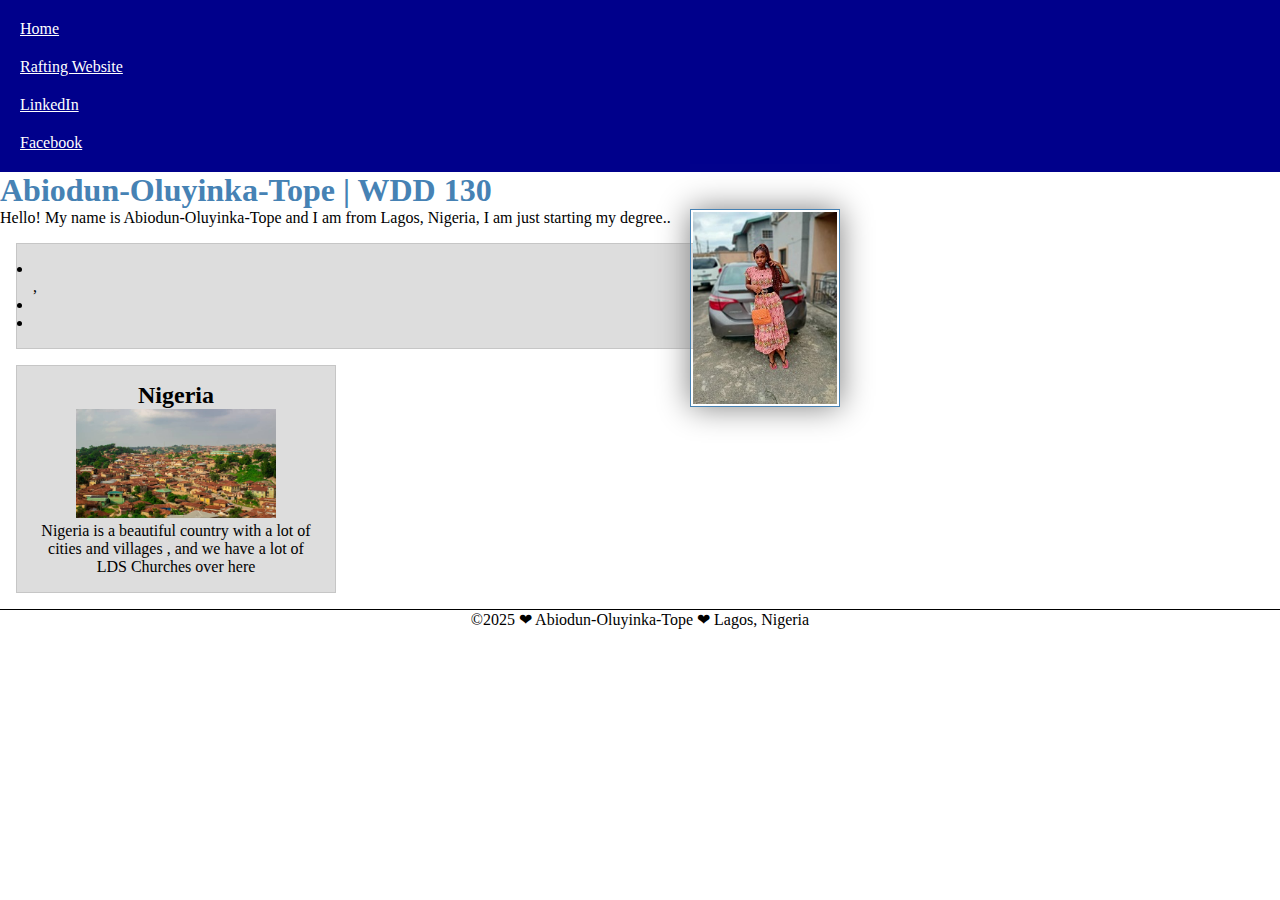
<file: index.html>
<!DOCTYPE html>
<html lang="en-US">
  <head> 
    <link rel="stylesheet" href="styles/styles.css">
    <meta charset="UTF-8"> 
    <meta name="viewport" content="width=device-width,initial-scale-1.0"> 
    <title>Abiodun-Oluyinka-Tope | WDD 130</title>
    <meta name="description" content="Abiodun-Oluyinka-Tope's BYU-Idaho WDD 130 course hoem page">
    <meta name="author" content="Abiodun-Oluyinka-Tope">
    <link rel="stylesheet" href="styles/styles.css">
  </head>
  <body>
    <header>
      <nav>
        <a href="#">Home</a>
        <a href="wwr">Rafting Website</a>
        <a href="https://linkedin.com">LinkedIn</a>
        <a href="https://facebook.com">Facebook</a>
      </nav>
    </header>   
    <main>
      <h1>Abiodun-Oluyinka-Tope | WDD 130</h1>
      <img src="images/profile.jpg" alt="Hello, my name is Abiodun-Oluyinka-Tope" width="200">
      <p>Hello! My name is Abiodun-Oluyinka-Tope and I am from Lagos, Nigeria, I am just starting my degree..</p>

      <ul class="box">
        <li><a href="https://www.churchofjesuschrist.org/temples/details/aba-nigeria-temple"></a></li>,
        <li><a href="https://www.churchofjesuschrist.org/temples/details/jordan-river-utah-temple"></a></li>
        <li><a href="https://www.churchofjesuschrist.org/temples/details/london-england-temple"></a></li>
      </ul>
    </main>
    <aside class="box">
      <h2>Nigeria</h2>
      <img src="images/Nigeria.jpg" alt="Rural areas in Nigeria">
      <p>Nigeria is a beautiful country with a lot of cities and villages , and we have a lot of LDS Churches over here</p>
    </aside>
    <footer>
      <p>©2025 ❤ Abiodun-Oluyinka-Tope ❤ Lagos, Nigeria </p>
    </footer>
  </body>
  <!-- modified 25th january 2025 -->
</html>
</file>
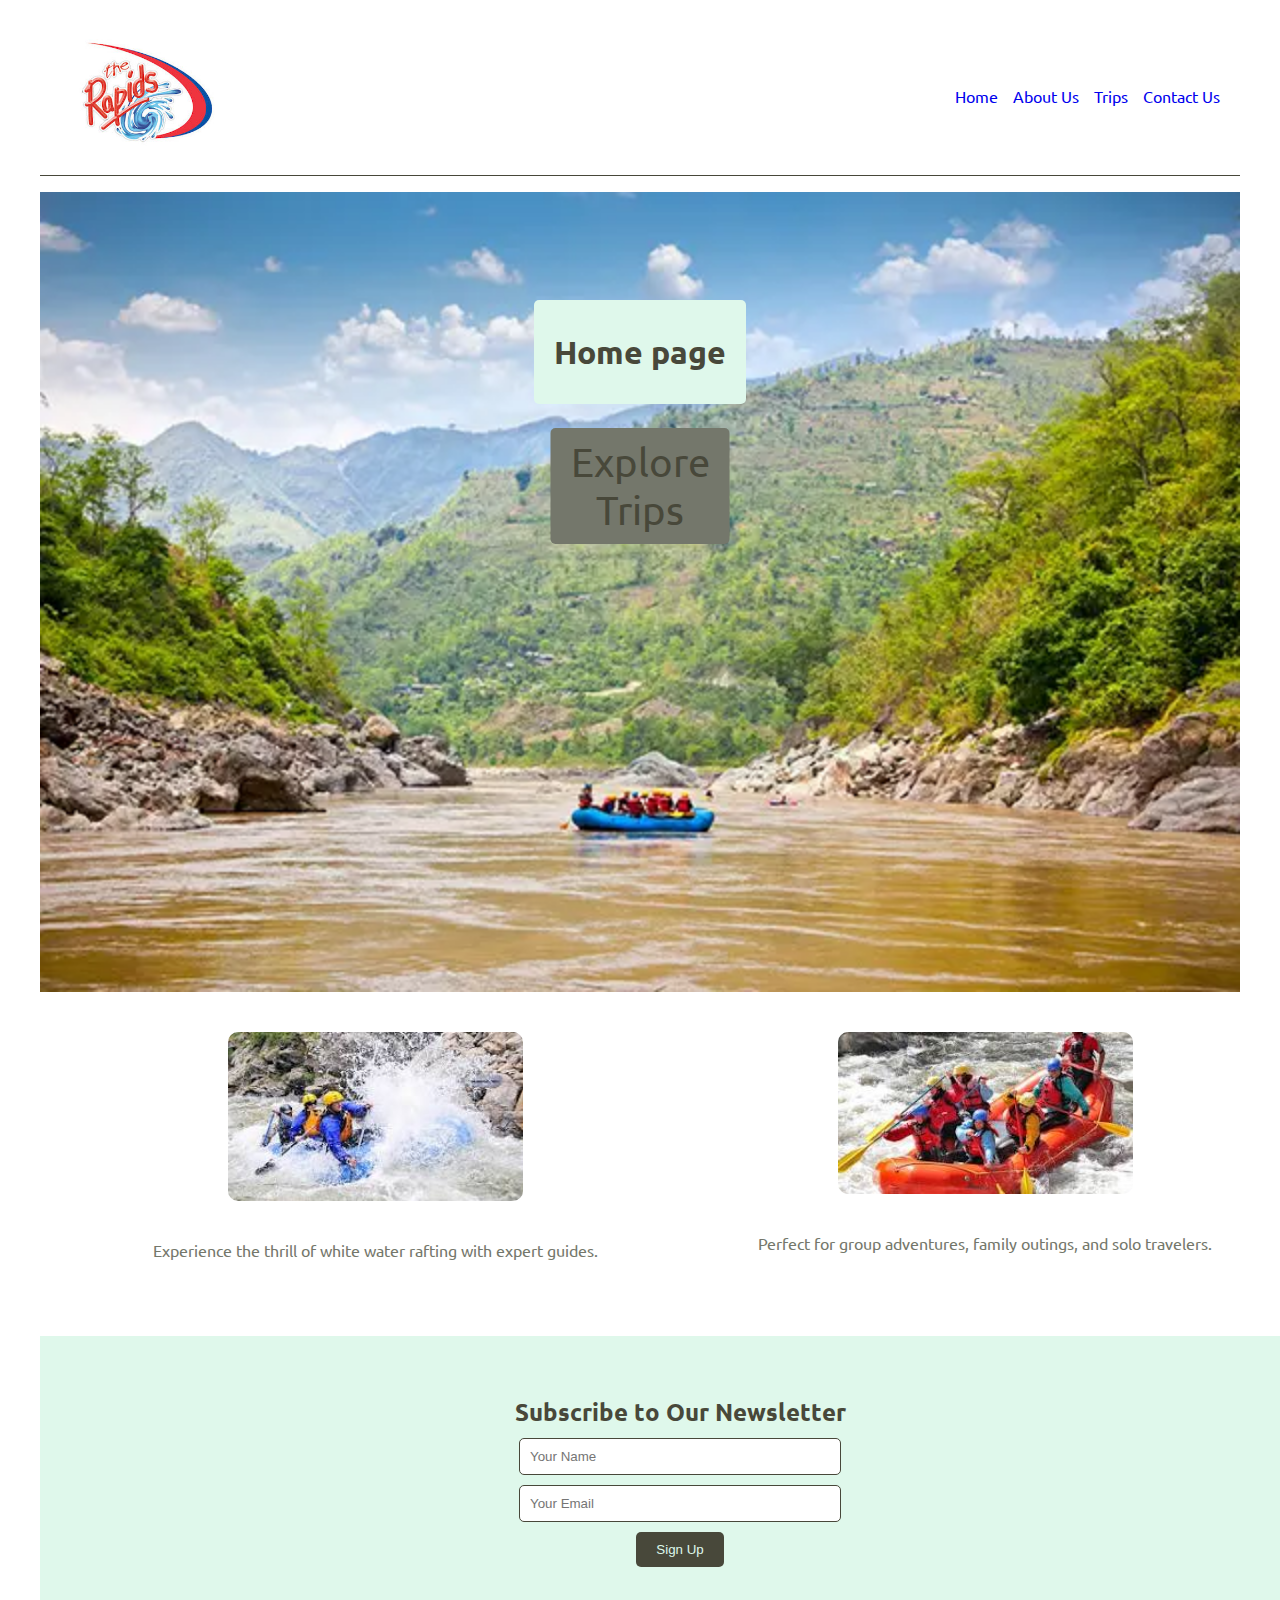
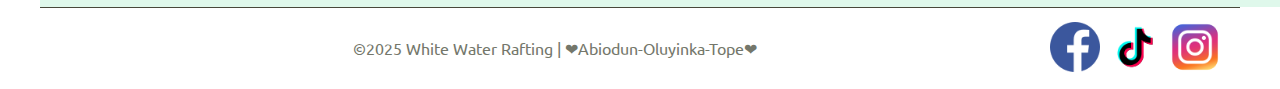
<file: wwr/index.html>
<!DOCTYPE html>
<html lang="en">
<head>
    <meta charset="UTF-8">
    <meta name="viewport" content="width=device-width, initial-scale=1.0">
    <title>White Water Rafting | Home page</title>
    <meta name="description" content="A website about white water rafting">
    <meta name="author" content="Abiodun-Oluyinka-Tope">
    <link rel="stylesheet" href="styles/rafting.css"> 
    
    <link rel="preconnect" href="https://fonts.googleapis.com">
    <link rel="preconnect" href="https://fonts.gstatic.com" crossorigin>
    <link href="https://fonts.googleapis.com/css2?family=Merriweather:wght@300;400;700;900&family=Ubuntu:wght@300;400;700&display=swap" rel="stylesheet">
</head>
<body>
    <header>
        <img  src="images/logo.jpg" alt="Logo">
        <nav>
            <a href="index.html">Home</a>
            <a href="about.html">About Us</a>
            <a href="trips.html">Trips</a>
            <a href="contact.html">Contact Us</a>
        </nav>
    </header>
    <main>
        <section class="master" id="hero-master">
            <img src="images/hero.webp" alt="Hero image">
            <div class="master-text" id="hero">
                <h1>Home page</h1>
                <div class="cta">
                    <a href="trips.html" class="cta-button">Explore Trips</a>
                </div>
            </div>
        </section>

        <section class="grid-layout">
            <div class="grid-item">
                <img src="images/water1.jpg" alt="Rafting Adventure">
                <p>Experience the thrill of white water rafting with expert guides.</p>
            </div>
            <div class="grid-item">
                <img src="images/water2.jpg" alt="Rafting Group">
                <p>Perfect for group adventures, family outings, and solo travelers.</p>
            </div>
        </section>
        
        <section class="newsletter">
            <h2>Subscribe to Our Newsletter</h2>
            <form>
                <input type="text" placeholder="Your Name" required>
                <input type="email" placeholder="Your Email" required>
                <button type="submit">Sign Up</button>
            </form>
        </section>
    </main>

    <footer>
        <p>©2025 White Water Rafting | ❤Abiodun-Oluyinka-Tope❤ </p>
        <nav class="sociallinks">
            <a href="https://www.facebook.com">
                <img src="images/facebook.webp" alt="Facebook">
            </a>
            <a href="https://www.tiktok.com">
                <img src="images/tiktok.webp" alt="TikTok">
            </a>
            <a href="https://www.instagram.com">
                <img src="images/instagram.webp" alt="Instagram">
            </a>
        </nav>
    </footer>  
</body>
</html>
</file>
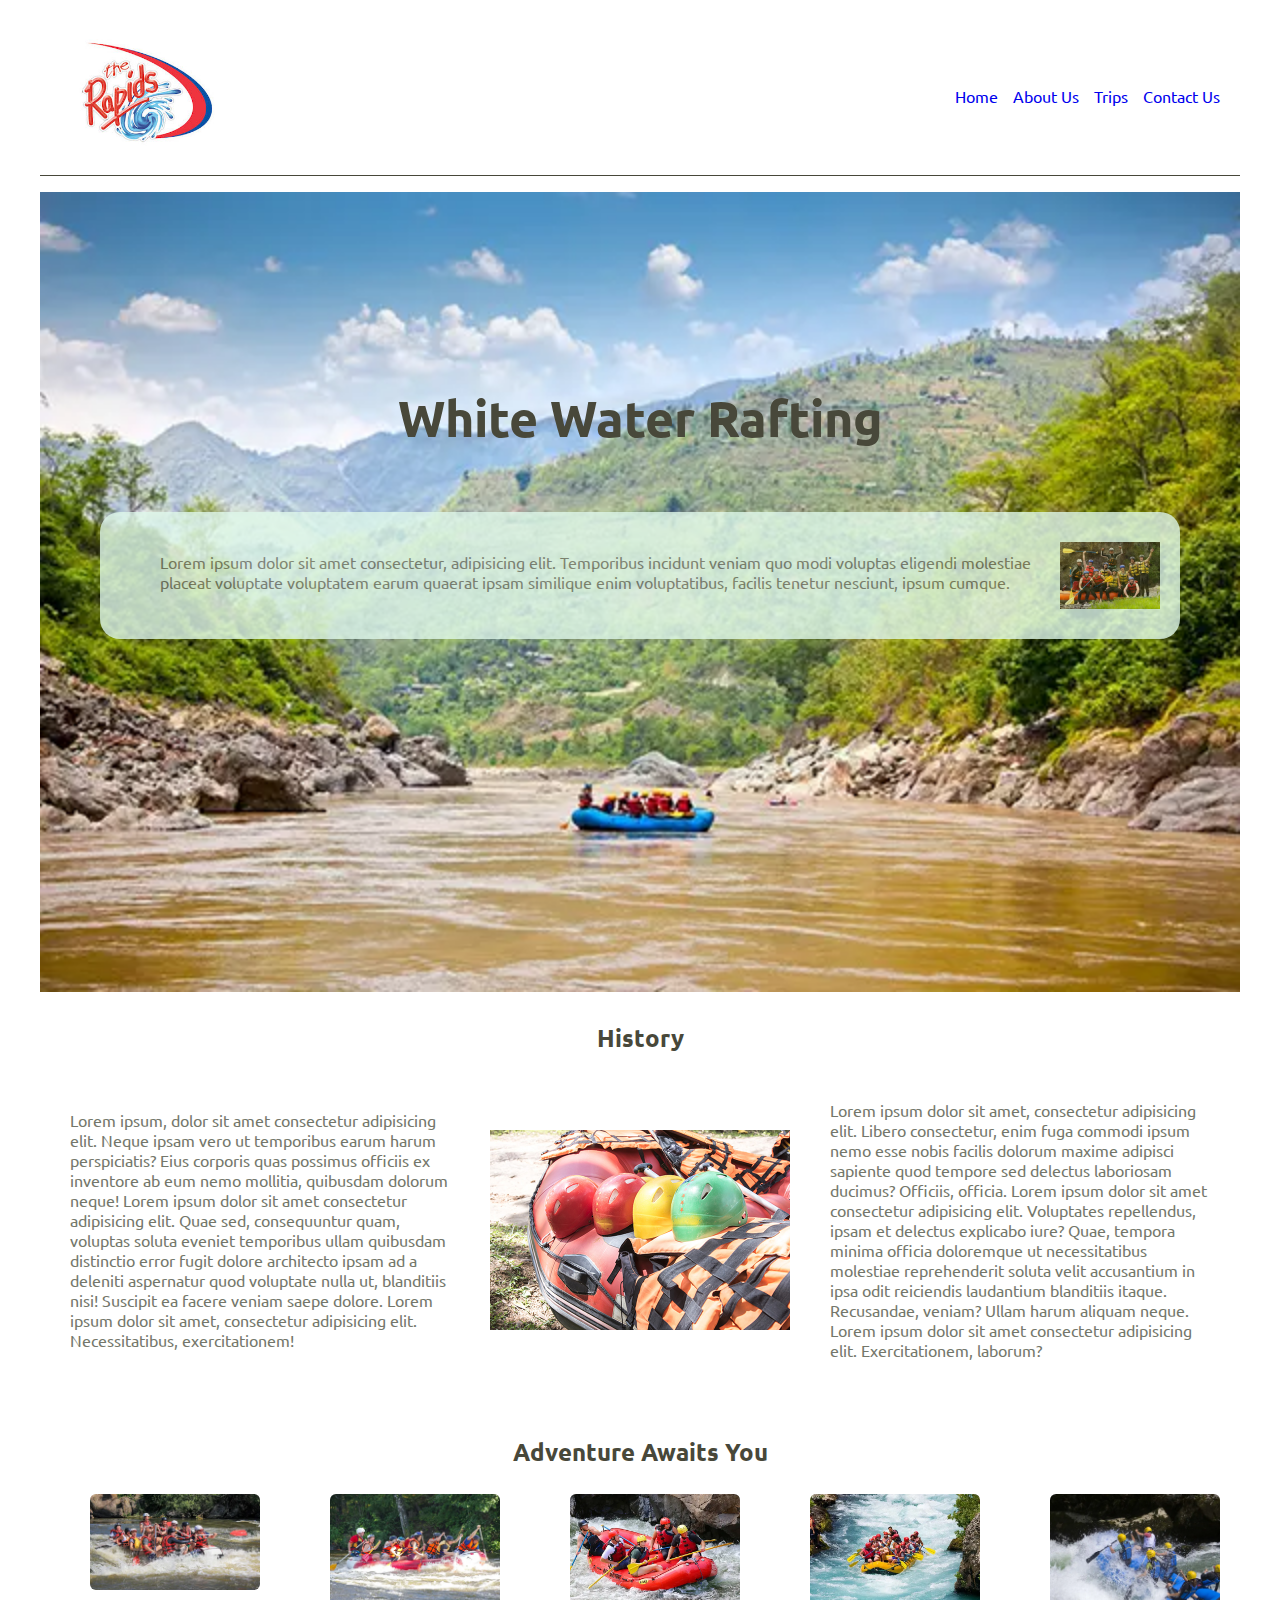
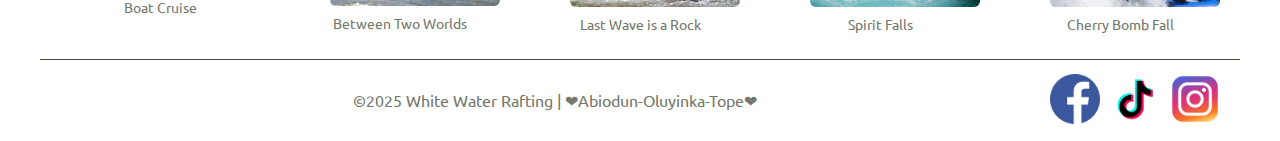
<file: wwr/about.html>
<!DOCTYPE html>
<html lang="en">
<head>
    <meta charset="UTF-8">
    <meta name="viewport" content="width=device-width, initial-scale=1.0">
    <title>White Water Rafting | About Us</title>
    <meta name="description" content="A website about white water rafting">
    <meta name="author" content="Abiodun-Oluyinka-Tope">
    <link rel="stylesheet" href="styles/rafting.css"> 
    
    <link rel="preconnect" href="https://fonts.googleapis.com">
    <link rel="preconnect" href="https://fonts.gstatic.com" crossorigin>
    <link href="https://fonts.googleapis.com/css2?family=Merriweather:wght@300;400;700;900&family=Ubuntu:wght@300;400;700&display=swap" rel="stylesheet">
</head>
<body>
    <header>
        <img  src="images/logo.jpg" alt="Logo">
        <nav>
            <a href="index.html">Home</a>
            <a href="about.html">About Us</a>
            <a href="trips.html">Trips</a>
            <a href="contact.html">Contact Us</a>
        </nav>
    </header>
    <main>
        <div class="hero">
            <img src="images/hero.webp" alt="Hero image">
            <h1>White Water Rafting</h1>
            <article>
                <img src="images/happyclient.webp" alt="Happy Client Image">
                <p>Lorem ipsum dolor sit amet consectetur, adipisicing elit. Temporibus incidunt veniam quo modi voluptas eligendi molestiae placeat voluptate voluptatem earum quaerat ipsam similique enim voluptatibus, facilis tenetur nesciunt, ipsum cumque.</p>
            </article>
        </div>
        <div class="section">
            <section>
                <h2>History</h2>
                <div class="content">
                    <p>Lorem ipsum, dolor sit amet consectetur adipisicing elit. Neque ipsam vero ut temporibus earum harum perspiciatis? Eius corporis quas possimus officiis ex inventore ab eum nemo mollitia, quibusdam dolorum neque! Lorem ipsum dolor sit amet consectetur adipisicing elit. Quae sed, consequuntur quam, voluptas soluta eveniet temporibus ullam quibusdam distinctio error fugit dolore architecto ipsam ad a deleniti aspernatur quod voluptate nulla ut, blanditiis nisi! Suscipit ea facere veniam saepe dolore. Lorem ipsum dolor sit amet, consectetur adipisicing elit. Necessitatibus, exercitationem!</p>
                    <img src="images/historyiimage.jpg" alt="History Image">
                    <p>Lorem ipsum dolor sit amet, consectetur adipisicing elit. Libero consectetur, enim fuga commodi ipsum nemo esse nobis facilis dolorum maxime adipisci sapiente quod tempore sed delectus laboriosam ducimus? Officiis, officia. Lorem ipsum dolor sit amet consectetur adipisicing elit. Voluptates repellendus, ipsam et delectus explicabo iure? Quae, tempora minima officia doloremque ut necessitatibus molestiae reprehenderit soluta velit accusantium in ipsa odit reiciendis laudantium blanditiis itaque. Recusandae, veniam? Ullam harum aliquam neque. Lorem ipsum dolor sit amet consectetur adipisicing elit. Exercitationem, laborum?</p>
                </div>
            </section>
        </div>
        <div class="section"> 
            <section>
                <h2>Adventure Awaits You</h2>
                <div class="gallery">
                    <figure>
                        <img src="images/rafing5.webp" alt="Rafting Image 1">
                        <figcaption>Boat Cruise</figcaption>
                    </figure>
                    <figure>
                        <img src="images/rafting4.webp" alt="Rafting Image 2">
                        <figcaption>Between Two Worlds</figcaption>
                    </figure>
                    <figure>
                        <img src="images/rafting3.webp" alt="Rafting Image 3">
                        <figcaption>Last Wave is a Rock</figcaption>
                    </figure>
                    <figure>
                        <img src="images/rafting2.webp" alt="Rafting Image 4"> 
                        <figcaption>Spirit Falls</figcaption>
                    </figure>
                    <figure>
                        <img src="images/rafting.webp" alt="Rafting Image 5">
                        <figcaption>Cherry Bomb Fall</figcaption>
                    </figure>
                </div>
            </section>
        </div>      
    </main>
    <footer>
        <p>©2025 White Water Rafting | ❤Abiodun-Oluyinka-Tope❤ </p>
        <nav class="sociallinks">
            <a href="https://www.facebook.com">
                <img src="images/facebook.webp" alt="Facebook">
            </a>
            <a href="https://www.tiktok.com">
                <img src="images/tiktok.webp" alt="TikTok">
            </a>
            <a href="https://www.instagram.com">
                <img src="images/instagram.webp" alt="Instagram">
            </a>
        </nav>
    </footer>    
</body>
</html>
</file>
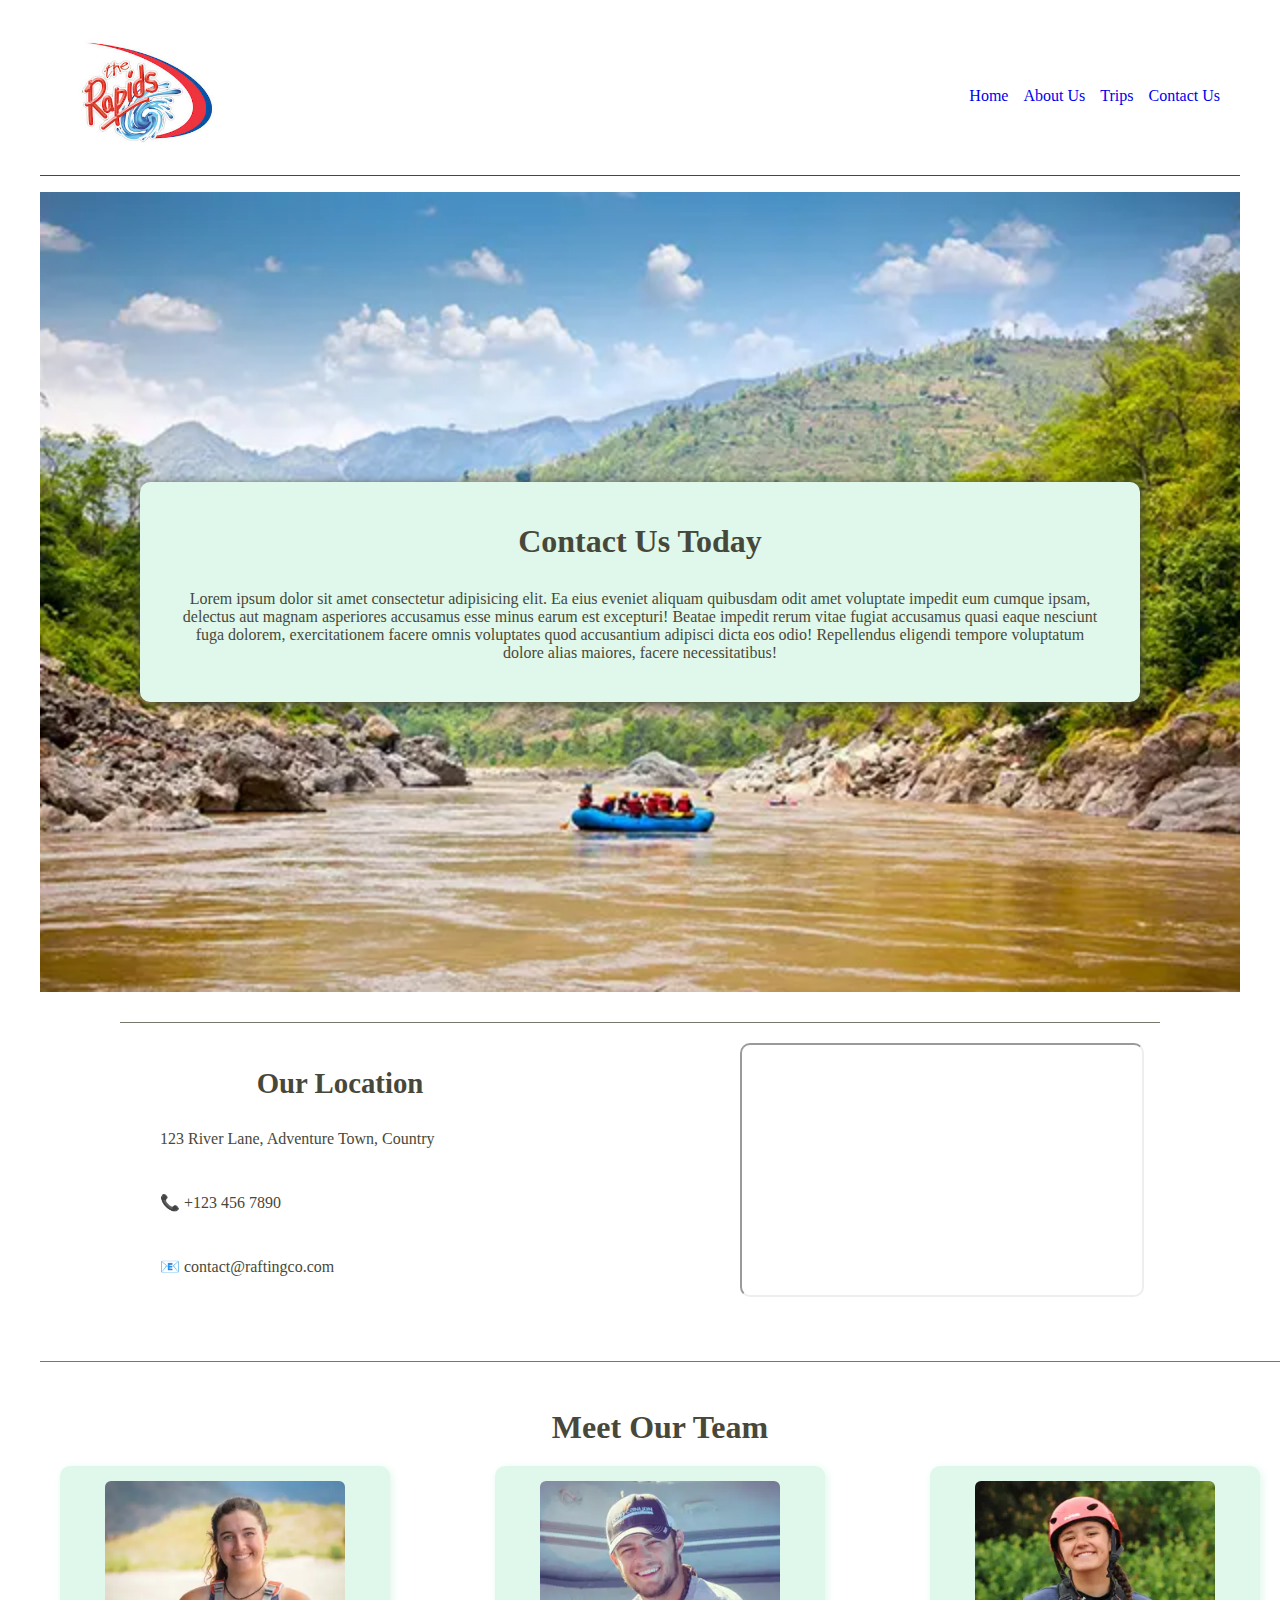
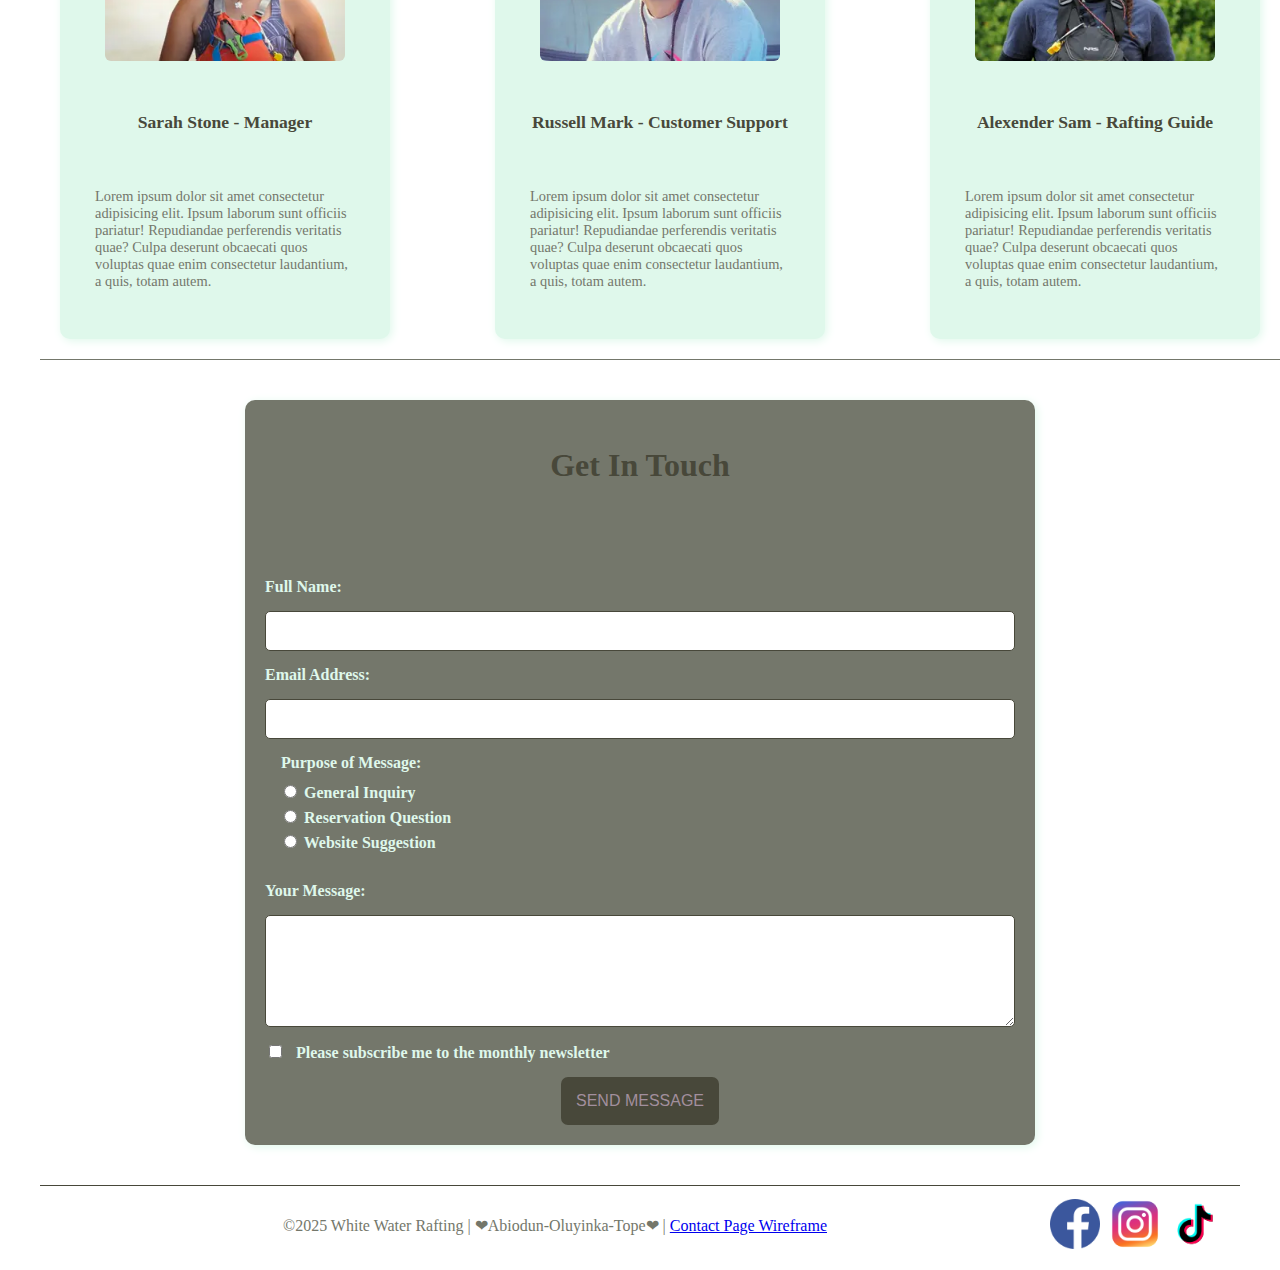
<file: wwr/contact.html>
<!DOCTYPE html>
<html lang="en">
<head>
    <meta charset="UTF-8">
    <meta name="viewport" content="width=device-width, initial-scale=1.0">
    <title>White Water Rafting | Contact Us</title>
    <meta name="description" content="White Water Rafting Contact Us page">
    <meta name="author" content="Abiodun-Oluyinka-Tope">
    <link rel="stylesheet" href="styles/rafting.css">

    <link rel="preconnect" href="https://fonts.googleapis.com">
    <link rel="preconnect" href="https://fonts.gstatic.com" crossorigin>
    <link href="https://fonts.googleapis.com/css2?family=Merriweather:wght@300;400&family=Roboto:ital,wght@0,100..900;1,100..900&display=swap" rel="stylesheet">
</head>
<body>
    <header id="main-header">
        <img src="images/logo.jpg" alt="Logo">  
        <nav id="main-nav">
            <a href="index.html">Home</a>
            <a href="about.html">About Us</a>
            <a href="trips.html">Trips</a>
            <a href="contact.html">Contact Us</a>
        </nav>
    </header>
    <main>
        <div id="contact-hero" class="contact">
            <img src="images/hero.webp" alt="Hero Image">
            <section id="hero-content" class="hero-content">
                <h1>Contact Us Today</h1>
                <p>Lorem ipsum dolor sit amet consectetur adipisicing elit. Ea eius eveniet aliquam quibusdam odit amet voluptate impedit eum cumque ipsam, delectus aut magnam asperiores accusamus esse minus earum est excepturi! Beatae impedit rerum vitae fugiat accusamus quasi eaque nesciunt fuga dolorem, exercitationem facere omnis voluptates quod accusantium adipisci dicta eos odio! Repellendus eligendi tempore voluptatum dolore alias maiores, facere necessitatibus!</p>
            </section>
        </div>
        <section id="company-info" class="company-info">
            <div id="conpany-text" class="company-text">
                <h2>Our Location</h2>
                <p>123 River Lane, Adventure Town, Country</p>
                <p>📞 +123 456 7890</p>
                <p>📧 contact@raftingco.com</p>
            </div>
            <div id="map-container" class="map-container">
                <iframe 
                    src="https://www.google.com/maps/embed?pb=..."
                    allowfullscreen loading="lazy">
                </iframe>
            </div>
        </section>

        <section id="team" class="team">
            <h2>Meet Our Team</h2>
            <div id="employed" class="employees">
                <div id="employ" class="employee">
                    <img src="images/employee1.jpg" alt="Employee 1">
                    <p>Sarah Stone - Manager</p>
                    <p>Lorem ipsum dolor sit amet consectetur adipisicing elit. Ipsum laborum sunt officiis pariatur! Repudiandae perferendis veritatis quae? Culpa deserunt obcaecati quos voluptas quae enim consectetur laudantium, a quis, totam autem.</p>
                </div>
                <div id="employ2" class="employee">
                    <img src="images/employee2.jpg" alt="Employee 2">
                    <p>Russell Mark - Customer Support</p>
                    <p>Lorem ipsum dolor sit amet consectetur adipisicing elit. Ipsum laborum sunt officiis pariatur! Repudiandae perferendis veritatis quae? Culpa deserunt obcaecati quos voluptas quae enim consectetur laudantium, a quis, totam autem.</p>
                </div>
                <div id="employ3" class="employee">
                    <img src="images/employee3.jpg" alt="Employee 3">
                    <p>Alexender Sam - Rafting Guide</p>
                    <p>Lorem ipsum dolor sit amet consectetur adipisicing elit. Ipsum laborum sunt officiis pariatur! Repudiandae perferendis veritatis quae? Culpa deserunt obcaecati quos voluptas quae enim consectetur laudantium, a quis, totam autem.</p>
                </div>
            </div>
        </section>

        <section id="contact-form" class="contact-form">
            <h2>Get In Touch</h2>
            <p>Send us a message today and we'll respond in 24 hours</p>
            <form id="message-form" action="#" method="post">
                <label for="name">Full Name:</label>
                <input type="text" id="name" name="name" required>
                <label for="email">Email Address:</label>
                <input type="email" id="email" name="email" required>
                <fieldset id="message-purpose">
                    <legend>Purpose of Message:</legend>
                    <label><input type="radio" name="purpose" value="general" required> General Inquiry</label>
                    <label><input type="radio" name="purpose" value="reservation"> Reservation Question</label>
                    <label><input type="radio" name="purpose" value="website"> Website Suggestion</label>
                </fieldset>
                <label for="message">Your Message:</label>
                <textarea id="message" name="message" rows="5" required></textarea>
                <label>
                    <input type="checkbox" name="newsletter"> Please subscribe me to the monthly newsletter
                </label>
                <div id="submit-button" class="button">
                    <button type="submit">SEND MESSAGE</button>
                </div>
            </form>
        </section>
    </main>
    <footer>
        <p>©2025 White Water Rafting | ❤Abiodun-Oluyinka-Tope❤ | <a href="https://app.moqups.com/c4ARljTBAgc2nL183npNF4ylN8tNFKzF/view/page/a761daf2a">Contact Page Wireframe</a></p>
        <nav class="sociallinks">
            <a href="https://facebook.com">
                <img src="images/facebook.webp" alt="Facebook">
            </a>
            <a href="https://facebook.com">
                <img src="images/instagram.webp" alt="Instagram">
            </a>
            <a href="https://www.tiktok.com">
                <img src="images/tiktok.webp" alt="TikTok">
            </a>
        </nav>
    </footer>
</body>
</html>
</file>
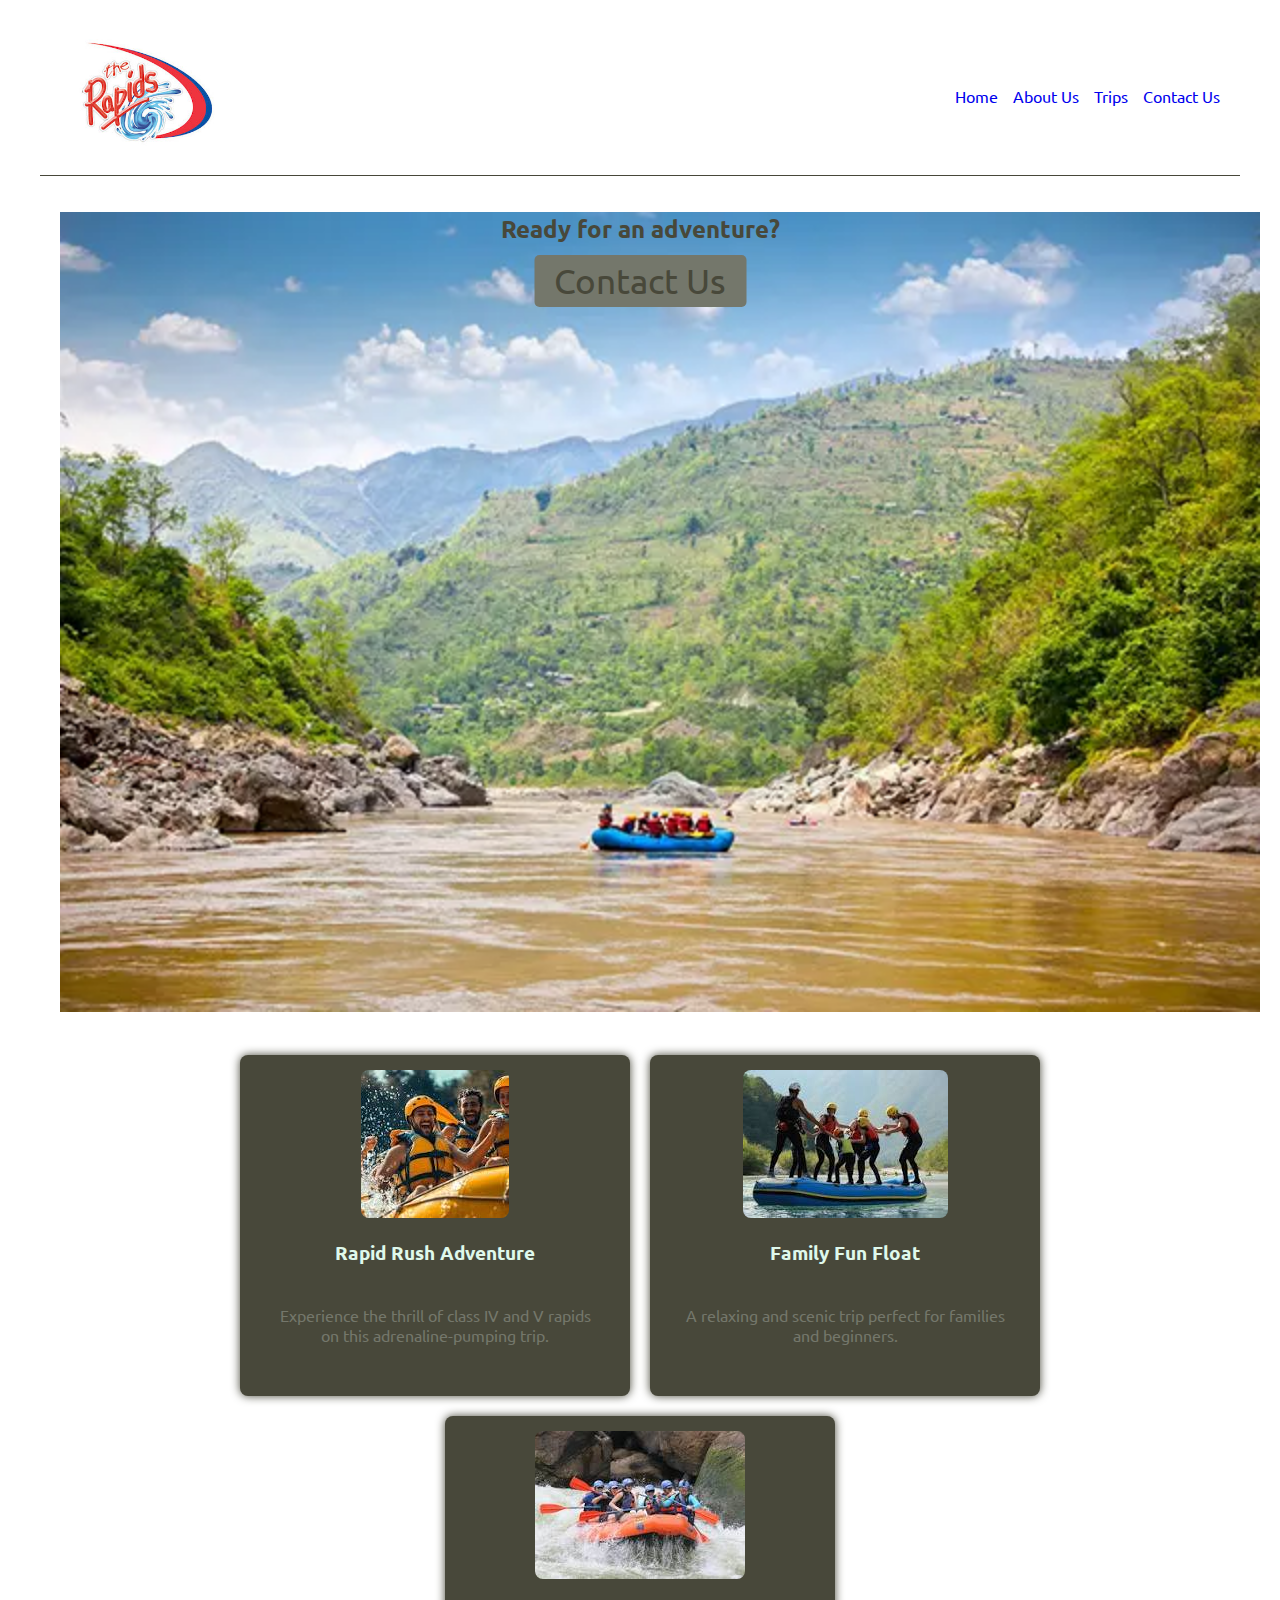
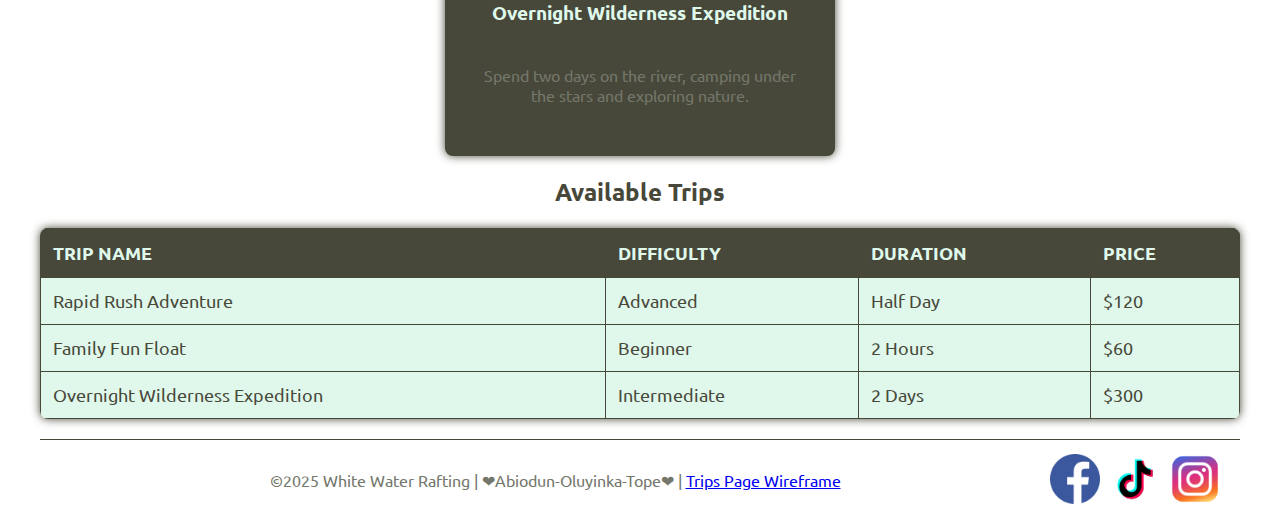
<file: wwr/trips.html>
<!DOCTYPE html>
<html lang="en">
<head>
    <meta charset="UTF-8">
    <meta name="viewport" content="width=device-width, initial-scale=1.0">
    <title>White Water Rafting | Trips page</title>
    <meta name="description" content="A website about white water rafting">
    <meta name="author" content="Abiodun-Oluyinka-Tope">
    <link rel="stylesheet" href="styles/rafting.css"> 
    
    <link rel="preconnect" href="https://fonts.googleapis.com">
    <link rel="preconnect" href="https://fonts.gstatic.com" crossorigin>
    <link href="https://fonts.googleapis.com/css2?family=Merriweather:wght@300;400;700;900&family=Ubuntu:wght@300;400;700&display=swap" rel="stylesheet">
</head>
<body>
    <header>
        <img  src="images/logo.jpg" alt="Logo">
        <nav>
            <a href="index.html">Home</a>
            <a href="about.html">About Us</a>
            <a href="trips.html">Trips</a>
            <a href="contact.html">Contact Us</a>
        </nav>
    </header>
    <main>
        <section class="cta-hero">
            <img src="images/hero.webp" alt="Hero image">
            <div class="cta-context">
                <h2>Ready for an adventure?</h2>
                <a href="contact.html" class="btn">Contact Us</a>
            </div>
        </section>
        
        <section class="trips">
            <article>
                <img src="images/trip1.jpg" alt="Exciting Rapids">
                <h3>Rapid Rush Adventure</h3>
                <p>Experience the thrill of class IV and V rapids on this adrenaline-pumping trip.</p>
            </article>
            <article>
                <img src="images/trip2.jpg" alt="Family Rafting">
                <h3>Family Fun Float</h3>
                <p>A relaxing and scenic trip perfect for families and beginners.</p>
            </article>
            <article>
                <img src="images/trip3.jpg" alt="Overnight Rafting">
                <h3>Overnight Wilderness Expedition</h3>
                <p>Spend two days on the river, camping under the stars and exploring nature.</p>
            </article>
        </section>
        
        <section class="trip-table">
            <h2>Available Trips</h2>
            <table>
                <thead>
                    <tr>
                        <th>Trip Name</th>
                        <th>Difficulty</th>
                        <th>Duration</th>
                        <th>Price</th>
                    </tr>
                </thead>
                <tbody>
                    <tr>
                        <td>Rapid Rush Adventure</td>
                        <td>Advanced</td>
                        <td>Half Day</td>
                        <td>$120</td>
                    </tr>
                    <tr>
                        <td>Family Fun Float</td>
                        <td>Beginner</td>
                        <td>2 Hours</td>
                        <td>$60</td>
                    </tr>
                    <tr>
                        <td>Overnight Wilderness Expedition</td>
                        <td>Intermediate</td>
                        <td>2 Days</td>
                        <td>$300</td>
                    </tr>
                </tbody>
            </table>
        </section>
    </main>
    <footer>
        <p>©2025 White Water Rafting | ❤Abiodun-Oluyinka-Tope❤ | <a href="https://app.moqups.com/gj7QhwJEZ3w5sXU9HyUQz9rk5DrOWfxc/view/page/ad64222d5">Trips Page Wireframe</a></p>
        <nav class="sociallinks">
            <a href="https://www.facebook.com">
                <img src="images/facebook.webp" alt="Facebook">
            </a>
            <a href="https://www.tiktok.com">
                <img src="images/tiktok.webp" alt="TikTok">
            </a>
            <a href="https://www.instagram.com">
                <img src="images/instagram.webp" alt="Instagram">
            </a>
        </nav>
    </footer>  
</body>
</html>
</file>
<file: styles/styles.css>
* {
    margin: 0;
    padding: 0;
    box-sizing: border-box;
}

main{
    max-width: 840px;
}
nav {
    background-color: darkblue;
    padding: 10px;
   }

    nav a {
        color: white;
        padding: 10px; 
        display: block;
        }

h1 {
    color: steelblue;
}

main img {
    width: 150px;
    height: auto;
    border: 1px solid steelblue;
    padding: 2px;
    box-shadow: 0 0 30px gray;
}     

p {
    padding: 0;}

aside {
    width: 20rem;
    margin: 1rem;
    border: 1px solid rgb(0 0 0 / 0.2); /* 1why use rgb instead of hex here */
    padding: 1rem;
    background-color: #eee;
    color: #333;
    text-align: center; 
}

aside img {
    width: 200px;
    height: auto;
}

footer {
    margin-top: 1em;
    border-top: 1px solid #000;
    text-align: center;
}

/* Class Selectors */

.box {
    background-color: #ddd;
    border: 1px solid rgba(0 0 0 / 0.1);
    padding: 1rem;
    margin: 1rem;
    color: #000;
}

aside {
    width: 20em;
    text-align: center;
}

main img {
    float: right;
}
</file>
<file: wwr/styles/rafting.css>
:root {
    --primary-color: #dff8eb;
    --secondary-color: #a28f9d;
    --accent1-color: #74776b;
    --accent2-color: #48483a;   
}

body {
    max-width: 1200px;
    color: var(--primary-color);
    font-family: "Merryweather","Ubuntu", serif;
    margin: 0 auto;
}

h1,  h2 {
    color: var(--accent2-color);
}

h1 {
    font-size: 2rem;
    font-family: "Merryweather","Ubuntu", serif;
}

p {
    color: var(--accent1-color);
    padding: 20px;
}

header  {
    margin: 1rem auto;
    padding: 10px 20px;
    display: flex;
    justify-content: space-between;
    align-items: center;
    max-width: 100%;
    border-bottom: 1px solid var(--accent2-color);
}

header img {
    margin: 0 1rem;
    width: 12%;
    height: auto;
}

header nav {
    display: flex;
    justify-content: flex-end;
    align-items: center;
    gap: 15px;
}

nav a {
    text-decoration: none;
}

.hero {
    position: relative;
    width: 100%;
    height: auto;
    display: flex;
    justify-content: center;
    flex-direction: column;
}

.hero img {
    width: 100%;
    height: auto;
    object-fit: cover;
    display: block;
}

.hero h1 {
    position: absolute;
    top: 20%;
    left: 50%;
    transform: translate(-50%);
    color: var(--accent2-color);
    font-size: 50px;
    z-index: 10;
    font-weight: 900;
}

.hero article {
    position: absolute;
    top: 40%;
    left: 50%;
    transform: translate(-50%);
    background-color: var(--primary-color);
    border-radius: 20px;
    z-index: 10;
    opacity: 0.8;
    width: 90%;
    color: var(--accent2-color);
}

.hero article img {
    float: right;
    width: 100px;
    height: auto;
    padding: 10px;
    margin: 20px 10px;
}

.hero article p {
    margin: 20px 40px;
}

 section {
    text-align: center;
    max-width: 1300px;
    width: 100%;
}

 .section {
    display: flex;
    padding: 10px;
    justify-content: center;
    align-items: center;
}

 h2 {
    font-size: 24px;
    font-weight: bold;
    margin-bottom: 10px;
}

.content {
    display: flex;
    align-items: center;
    justify-content: space-between;
    gap: 20px;
    text-align: left;
}

.content img{
    width: 300px;
    height: auto;
}

.content p {
    flex: 1;
}

.gallery {
    display: flex;
    justify-content: center;
    gap: 20px;
    flex-wrap: wrap;
}

figure {
    text-align: center;
    max-width: 140px;
}

figure img {
    width: 170px;
    height: auto;
    border-radius: 6px;
}

figcaption {
    font-size: 14px;
    color: var(--accent1-color);
    margin-top: 5px;
}

footer {
    display: flex;
    justify-content: space-between;
    align-items: center;
    padding: 10px 20px;
    border-top: 1px solid var(--accent2-color);
}

footer p {
    font-size: 16px;
    margin: 0 auto;
    text-align: center;
}

.sociallinks {
    display: flex;
    gap: 10px;
}

.sociallinks a img {
    width: 50px;
    height: auto;
    text-decoration: none;
}

.sociallinks a {
    text-decoration: none;
}

.contact {
    position: relative;
    width: 100%;
    height: auto;
    display: flex;
    justify-content: center;
    align-items: center;
    overflow: hidden;
}

.contact img {
    width: 100%;
    height: 100%;
    object-fit: cover;
    display: block;
}

.hero-content {
    position: absolute;
    background: var(--primary-color);
    padding: 20px;
    border-radius: 10px;
    width: 80%;
    text-align: center;
    box-shadow: 2px 2px 10px var(--accent2-color);
}

.hero-content h1 {
    font-size: 2rem;
    font-weight: 900;
    color: var(--accent2-color);
    margin-bottom: 10px;
}

.hero-content p {
    font-size: 1rem;
    color: var(--accent2-color);
    margin: 0;
}

.company-info {
    display: flex;
    align-items: center;
    justify-content: space-between;
    gap: 20px; 
    max-width: 1000px;
    margin: 30px auto;
    padding: 20px;
    border-top: 1px solid var(--accent1-color);
}

.company-info h2 {
    font-size: 1.8rem;
    font-weight: bold;
    color: var(--accent2-color);
    margin-bottom: 10px;
}

.company-info p {
    font-size: 1rem;
    color: var(--accent2-color);
    display: flex;
    align-items: center;
    gap: 8px;
    margin: 5px 0;
}

.company-info p::before {
    font-size: 1.2rem;
}

.company-text {
    flex: 1;
    max-width: 400px;
}

.map-container {
    flex: 1;
    max-width: 400px;
}

.map-container iframe {
    width: 100%;
    height: 250px;
    border-radius: 10px;
}

.team {
    text-align: center;
    max-width: 1200px;
    margin: 40px auto;
    padding: 20px;
    border-bottom: 1px solid var(--accent1-color);
    border-top: 1px solid var(--accent1-color);
}

.team h2 {
    font-size: 2rem;
    font-weight: bold;
    margin-bottom: 20px;
    color: var(--accent2-color);
}

.employees {
    display: flex;
    justify-content: space-between;
    gap: 20px;
    flex-wrap: wrap;
}

.employee {
    flex: 1;
    max-width: 300px;
    text-align: center;
    background-color: var(--primary-color);
    padding: 15px;
    border-radius: 10px;
    box-shadow: 2px 2px 10px var(--primary-color)
}

.employee img {
    width: 80%;
    height: auto;
    border-radius: 6px;
    margin-bottom: 10px;
}

.employee p:first-of-type {
    font-size: 1.1rem;
    font-weight: bold;
    margin-bottom: 10px;
    color: var(--accent2-color);
}

.employee p:last-of-type {
    font-size: 0.9rem;
    color: var(--accent1-color);
    text-align: left;
}

.contact-form {
    max-width: 750px;
    margin: 40px auto;
    padding: 20px;
    text-align: center;
    background-color: var(--accent1-color);
    border-radius: 10px;
    box-shadow: 2px 2px 10px var(--primary-color)
}

.contact-form h2 {
    font-size: 2rem;
    font-weight: bold;
    color: var(--accent2-color);
}

.contact-form p {
    font-size: 1rem;
    margin-bottom: 20px;
}

.contact-form label {
    font-weight: bold;
    text-align: left;
    width: 100%;
}

.contact-form form {
    display: flex;
    flex-direction: column;
    gap: 15px;
}

.contact-form input,
.contact-form textarea,
.contact-form select {
    padding: 10px;
    font-size: 1rem;
    border: 1px solid var(--accent2-color);
    border-radius: 5px;
}

 .contact-form .max-width {
    max-width: 96%;
}

fieldset {
    border: none;
    text-align: left;
}

fieldset legend {
    font-weight: bold;
}

fieldset label {
    display: block;
    margin: 5px 0;
}

.contact-form label input[type="checkbox"] {
    margin-right: 10px;
    align-items: flex-start;
}

.contact-form button {
    background-color: var(--accent2-color);
    color: var(--secondary-color);
    padding: 15px;
    font-size: 1rem;
    border: none;
    border-radius: 7px;
    cursor: pointer;
}

.contact-form button:hover {
    background-color:var(--secondary-color);
}

.master {
    position: relative;
    text-align: center;
    color: var(--secondary-color);
}

.master img {
    width: 100%;
    height: auto;
    display: block;
}

.master-text {
    position: absolute;
    top: 20%;
    left: 50%;
    transform: translate(-50%, -50%);
    font-size: 2rem;
    background:var(--primary-color);
    padding: 10px 20px;
    border-radius: 5px;
}

.cta-button {
    position: absolute;
    top: 200%;
    left: 50%;
    transform: translate(-50%, -50%);
    background:var(--accent1-color);
    color: var(--accent2-color);
    padding: 10px 20px;
    text-decoration: none;
    font-size: 2.5rem;
    border-radius: 5px;
}

.grid-layout {
    display: grid;
    grid-template-columns: repeat(auto-fit, minmax(300px, 1fr));
    gap: 20px;
    padding: 40px;
}

.grid-item {
    text-align: center;
}

.grid-item img {
    width: 50%;
    border-radius: 10px;
}

.newsletter {
    text-align: center;
    padding: 40px;
    background:var(--primary-color)
}

.newsletter form {
    display: flex;
    flex-direction: column;
    gap: 10px;
    align-items: center;
}

.newsletter input {
    padding: 10px;
    width: 80%;
    max-width: 300px;
    border: 1px solid var(--accent2-color);
    border-radius: 5px;
}

.newsletter button {
    padding: 10px 20px;
    background: var(--accent2-color);
    color: var(--primary-color);
    border: none;
    border-radius: 5px;
    cursor: pointer;
}

.cta {
    position: absolute;
    top: 150%;
    left: 50%;
    transform: translate(-50%, -50%);
    background:var(--accent1-color);
    color: var(--accent2-color);
    padding: 10px 20px;
    text-decoration: none;
    font-size: 2.2rem;
    border-radius: 5px;
}


        /* Table Styling */
        .trip-table table {
            width: 100%;
            border-collapse: collapse;
            margin: 20px 0;
            font-size: 18px;
            text-align: left;
            background: var(--primary-color);
            box-shadow: 0 0 10px var(--accent2-color);
            border-radius: 8px;
            overflow: hidden;
        }

        .trip-table th, 
        .trip-table td {
            border: 1px solid var(--accent2-color);
            padding: 12px;
        }

        .trip-table th {
            background-color:var(--accent2-color);
            color:var(--primary-color);
            text-transform: uppercase;
        }

        .trip-table tr:nth-child(even) {
            background-color: var(--primary-color);
        }

        
.cta-hero img {
    position: relative;
    width : 100%;
}

.cta-context {
    position: absolute;
    top: 250px;
    left: 50%; padding: 10px 20px;
    text-decoration: none;
    font-size: 2.2rem;
    border-radius: 5px;
    transform: translate(-50%, -50%);
}

.cta-hero {
    color: var(--accent2-color);
    text-align: center;
    padding: 20px;
    margin-bottom: 20px;
}

.trips {
    display: flex;
    gap: 20px;
    justify-content: center;
    flex-wrap: wrap;
}

.trips article {
    background: var(--accent2-color);
    padding: 15px;
    border-radius: 8px;
    box-shadow: 0 0 10px var(--accent2-color);
    width: 30%;
    text-align: center;
}

.trips img {
    max-width: 100%;
    border-radius: 8px;
}

td{ 
   color: var(--accent2-color);
}

.btn {
    display: inline-block;
    background: var(--accent1-color);
    color: var(--accent2-color);
    padding: 5px 20px;
    text-decoration: none;
    border-radius: 5px;
}
</file>
